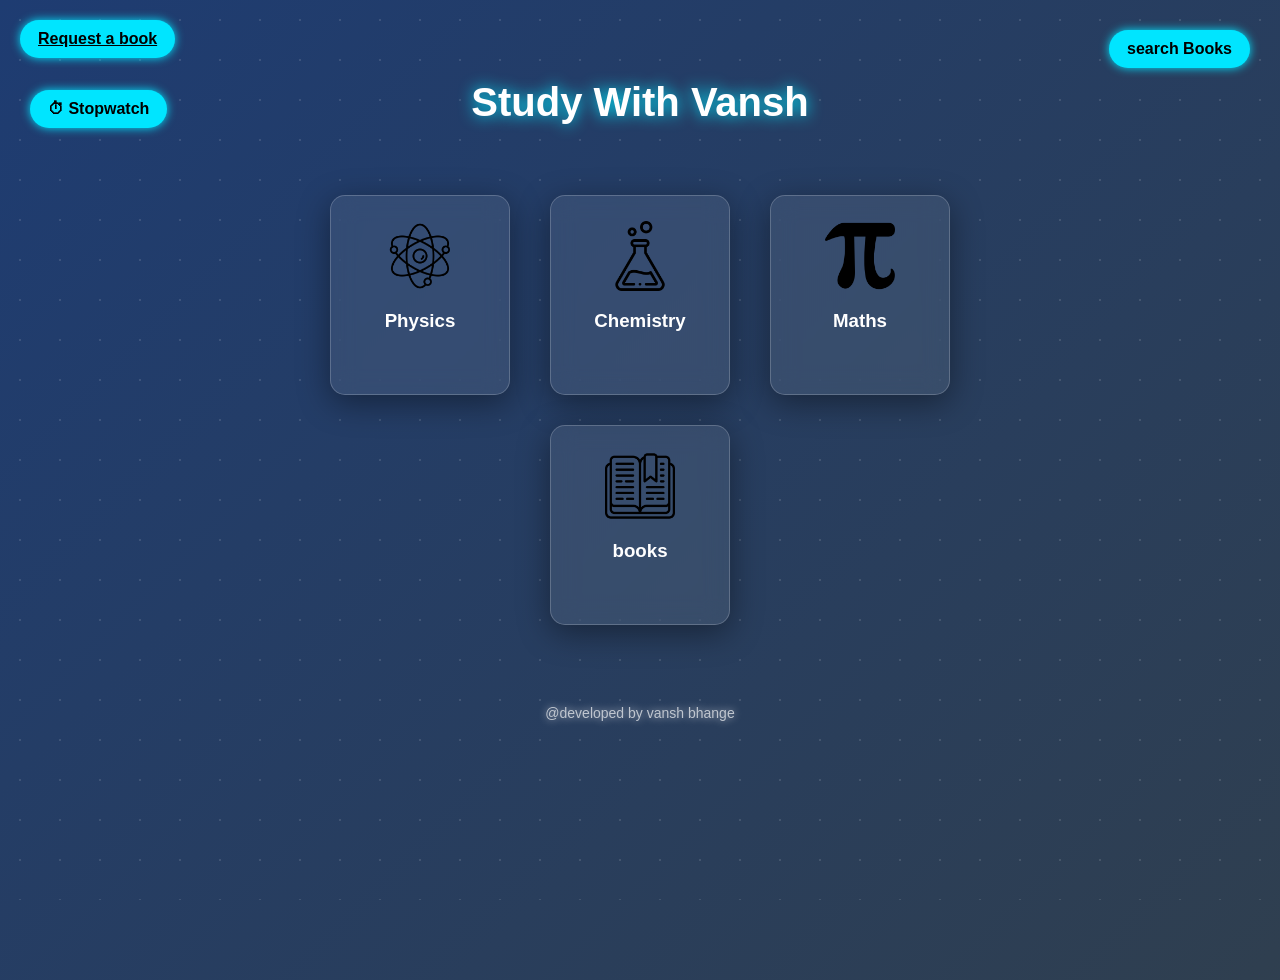
<file: index.html>
<!DOCTYPE html>
<html lang="en">
<head>
  <meta charset="UTF-8">
  <meta name="viewport" content="width=device-width, initial-scale=1.0">
  <title>study with vansh</title>
  <link rel="stylesheet" href="style.css">
</head>
<body>

  <main>
  <h1 class="title">Study With Vansh</h1>

  <div class="subjects-row">
    <!-- Physics Chemistry Maths cards -->
  </div>
</main>

<main>
  <div class="subjects-row">
  <div class="card" onclick="location.href='physics.html'">
    <img src="physics.png" alt="Physics">
    <h3>Physics</h3>
  </div>

  <div class="card" onclick="location.href='chemistry.html'">
    <img src="chemistry.png" alt="Chemistry">
    <h3>Chemistry</h3>
  </div>

  <div class="card" onclick="location.href='maths.html'">
    <img src="maths.png" alt="Maths">
    <h3>Maths</h3>
  </div>
</div>

<div class="subjects-row books-row">
  <div class="card" onclick="location.href='books.html'">
    <img src="novel.png" alt="books">
    <h3>books</h3>
  </div>

</main>

<footer class="credit">
  <p> @developed by vansh bhange </p>
</footer>

<button
onclick="location.href='search.html'" class="search-btn">
search Books
</button>

<button class="stopwatch-btn" onclick="location.href='timer.html'">
⏱ Stopwatch
</button>

<a href="https://docs.google.com/forms/d/e/1FAIpQLScFisFDfcOYE4NjZdFkjHiuyDfZxkX2OdVOrA8XzOOE-mxcrw/viewform?usp=publish-editor"
target="_blank" class="request-btn">
Request a book
</a>

</body>
</html>
</file>
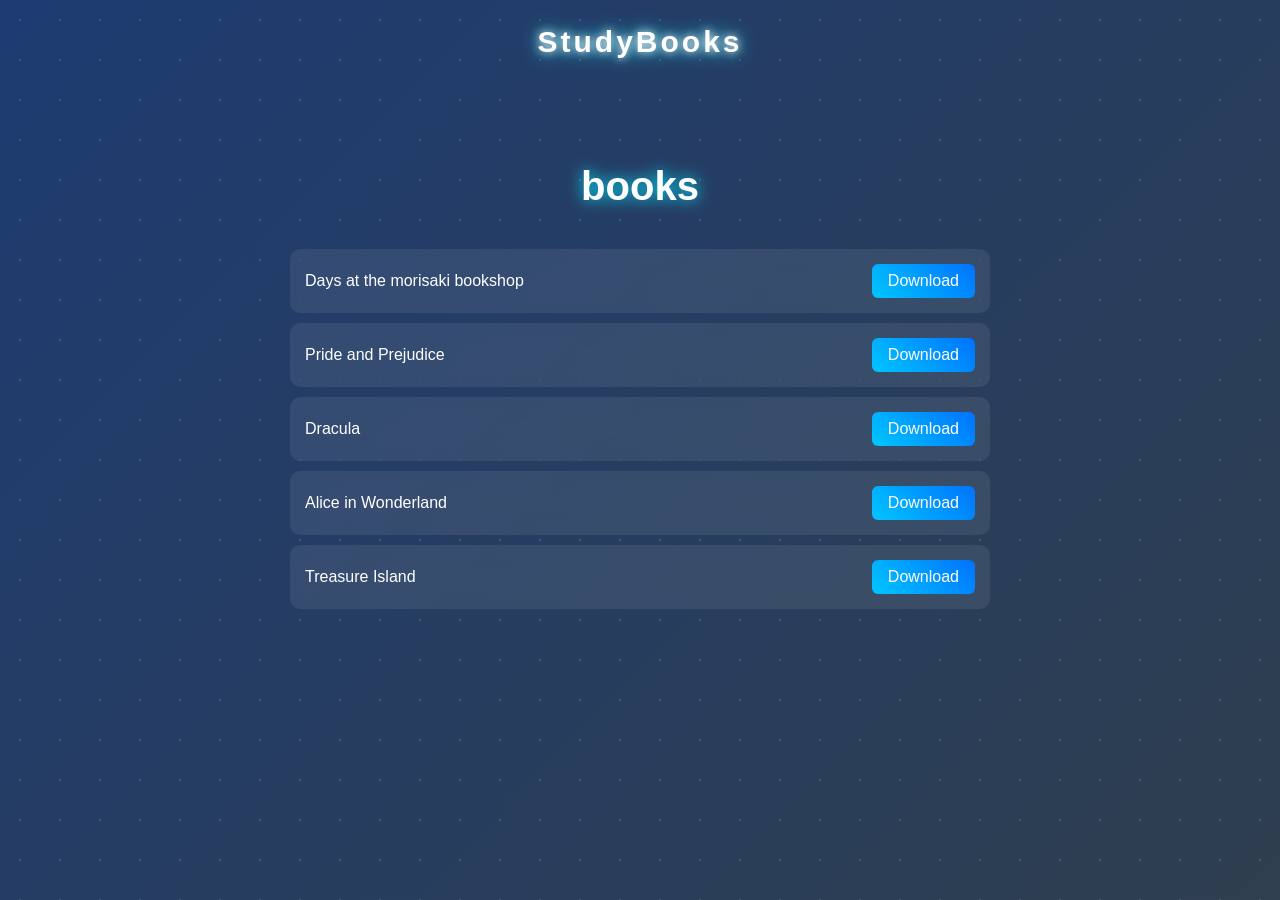
<file: books.html>
<!DOCTYPE html>
<html lang="en">
<head>
  <meta charset="UTF-8">
  <meta name="viewport" content="width=device-width, initial-scale=1.0">
  <title>Novels</title>
  <link rel="stylesheet" href="style.css">
</head>
<body>

<header>
  <div class="logo" onclick="location.href='index.html'">StudyBooks</div>
</header>

<main>
  <h1 class="title">books</h1>

  <div class="book-list">

    <div class="book">
      <span>Days at the morisaki bookshop</span>
      <a href="books/books/book1.pdf" download>Download</a>
    </div>

    <div class="book">
      <span>Pride and Prejudice</span>
      <a href="books/books/book2.pdf" download>Download</a>
    </div>

    <div class="book">
      <span>Dracula</span>
      <a href="books/books/novel3.pdf" download>Download</a>
    </div>

    <div class="book">
      <span>Alice in Wonderland</span>
      <a href="books/books/novel4.pdf" download>Download</a>
    </div>

    <div class="book">
      <span>Treasure Island</span>
      <a href="books/books/novel5.pdf" download>Download</a>
    </div>

  </div>
</main>

</body>
</html>
</file>
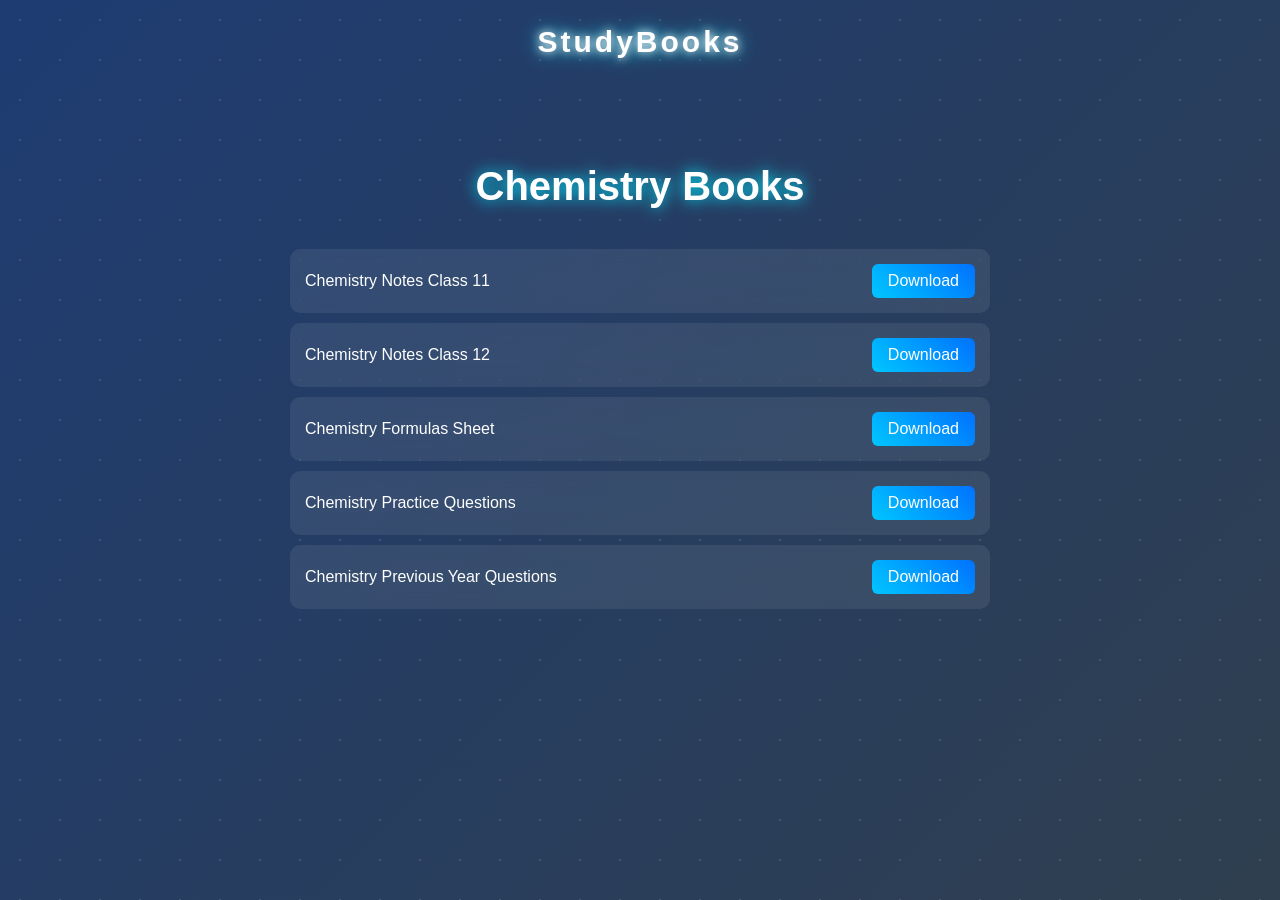
<file: chemistry.html>
<!DOCTYPE html>
<html lang="en">
<head>
  <meta charset="UTF-8">
  <meta name="viewport" content="width=device-width, initial-scale=1.0">
  <title>Chemistry Books</title>
  <link rel="stylesheet" href="style.css">
</head>
<body>

<header>
  <div class="logo" onclick="location.href='index.html'">StudyBooks</div>
</header>

<main>
  <h1 class="title">Chemistry Books</h1>

  <div class="book-list">
    <div class="book">
      <span>Chemistry Notes Class 11</span>
      <a href="books/chemistry/chem1.pdf" download>Download</a>
    </div>

    <div class="book">
      <span>Chemistry Notes Class 12</span>
      <a href="books/chemistry/chem2.pdf" download>Download</a>
    </div>

    <div class="book">
      <span>Chemistry Formulas Sheet</span>
      <a href="books/chemistry/chem3.pdf" download>Download</a>
    </div>

    <div class="book">
      <span>Chemistry Practice Questions</span>
      <a href="books/chemistry/chem4.pdf" download>Download</a>
    </div>

    <div class="book">
      <span>Chemistry Previous Year Questions</span>
      <a href="books/chemistry/chem5.pdf" download>Download</a>
    </div>
  </div>
</main>

</body>
</html>
</file>
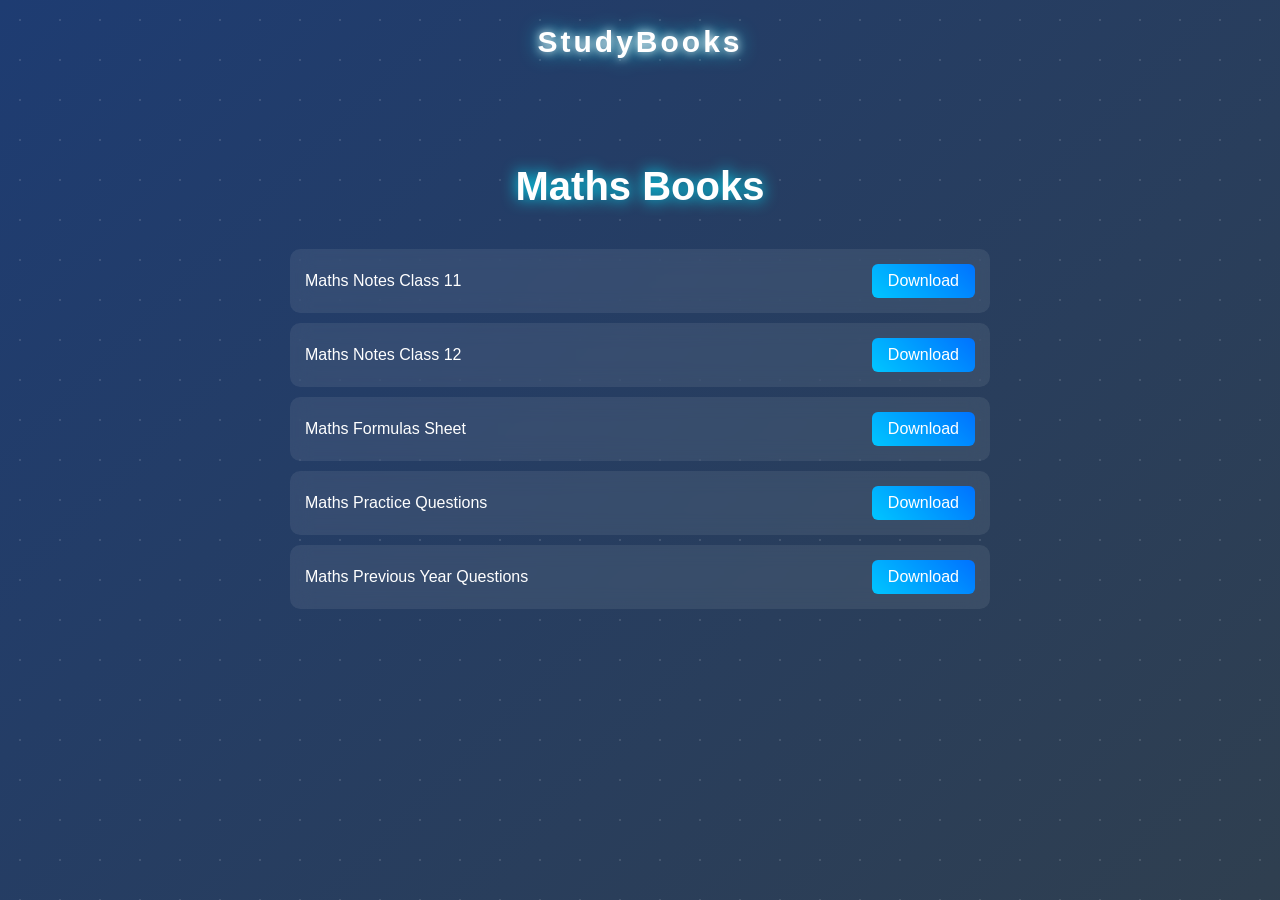
<file: maths.html>
<!DOCTYPE html>
<html lang="en">
<head>
  <meta charset="UTF-8">
  <meta name="viewport" content="width=device-width, initial-scale=1.0">
  <title>Maths Books</title>
  <link rel="stylesheet" href="style.css">
</head>
<body>

<header>
  <div class="logo" onclick="location.href='index.html'">StudyBooks</div>
</header>

<main>
  <h1 class="title">Maths Books</h1>

  <div class="book-list">
    <div class="book">
      <span>Maths Notes Class 11</span>
      <a href="books/maths/maths1.pdf" download>Download</a>
    </div>

    <div class="book">
      <span>Maths Notes Class 12</span>
      <a href="books/maths/maths2.pdf" download>Download</a>
    </div>

    <div class="book">
      <span>Maths Formulas Sheet</span>
      <a href="books/maths/maths3.pdf" download>Download</a>
    </div>

    <div class="book">
      <span>Maths Practice Questions</span>
      <a href="books/maths/maths4.pdf" download>Download</a>
    </div>

    <div class="book">
      <span>Maths Previous Year Questions</span>
      <a href="books/maths/maths5.pdf" download>Download</a>
    </div>
  </div>
</main>

</body>
</html>
</file>
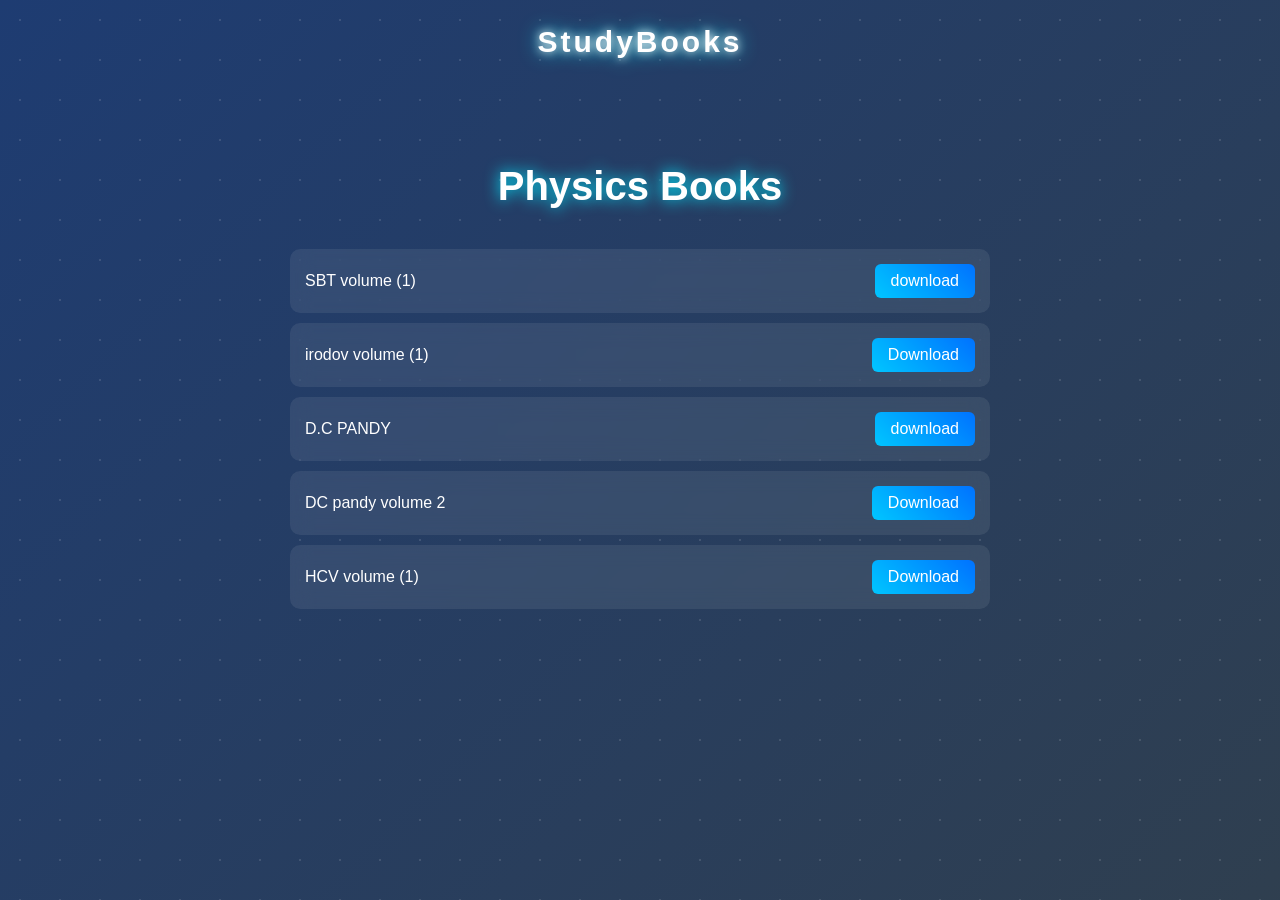
<file: physics.html>
<!DOCTYPE html>
<html lang="en">
<head>
  <meta charset="UTF-8">
  <meta name="viewport" content="width=device-width, initial-scale=1.0">
  <title>Physics Books</title>
  <link rel="stylesheet" href="style.css">
</head>
<body>

<header>
  <div class="logo" onclick="location.href='index.html'">StudyBooks</div>
</header>

<main>
  <h1 class="title">Physics Books</h1>

  <div class="book-list">
    <div class="book">
      <span>SBT volume (1)</span>
      <a
      href="https://www.scribd.com/document/695920246/Shashi-Bhushan-Tiwari-Main-PDF"
      target="_blank">download</a>
    </div>

    <div class="book">
      <span>irodov volume (1)</span>
      <a href="https://archive.org/embed/IrodovProblemsInGeneralPhysics"
      target="_blank">Download</a>
    </div>

    <div class="book">
      <span>D.C PANDY </span>
      <a
      href="https://archive.org/details/d.-c-pandy"
      target="_blank">download</a>
    </div>

    <div class="book">
      <span>DC pandy volume 2 </span></span>
      <a href="https://drive.google.com/file/d/1F29hauZiYReC9Ukh9VcAS1bMXfI7BwR_/view"
      target="_blank"download>Download</a>
    </div>

    <div class="book">
      <span>HCV volume (1)</span>
      <a href="https://readyourflow.com/category/classes/class-11/"
      target="_blank"download>Download</a>
    </div>
  </div>
</main>

</body>
</html>
</file>
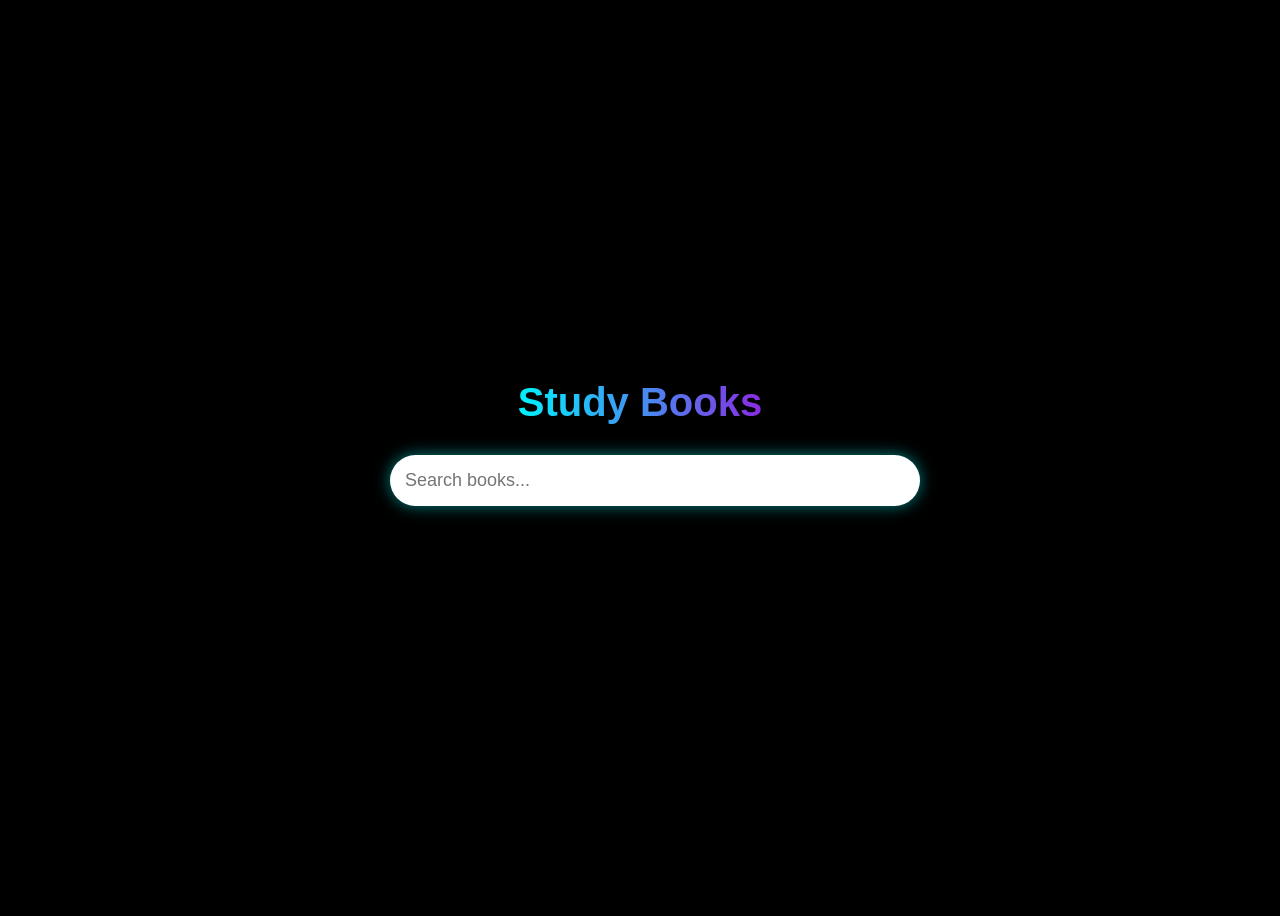
<file: search.html>
<!DOCTYPE html>
<html lang="en">
<head>
<meta charset="UTF-8">
<meta name="viewport" content="width=device-width, initial-scale=1.0">
<title>Search Books</title>

<style>

body{
background:black;
font-family:Arial;
color:white;
display:flex;
flex-direction:column;
align-items:center;
justify-content:center;
height:100vh;
}

/* Logo */

.logo{
font-size:40px;
font-weight:bold;
margin-bottom:30px;
background:linear-gradient(90deg,#00f2ff,#8a2be2);
-webkit-background-clip:text;
color:transparent;
}

/* Search Box */

.search-box{
width:60%;
max-width:500px;
position:relative;
}

.search-box input{
width:100%;
padding:15px;
border-radius:30px;
border:none;
font-size:18px;
outline:none;
box-shadow:0 0 15px rgba(0,255,255,0.5);
transition:0.3s;
}

.search-box input:focus{
box-shadow:0 0 25px #00f2ff;
transform:scale(1.05);
}

/* Results */

.results{
margin-top:30px;
width:60%;
max-width:600px;
}

.result-item{
background:#111;
padding:15px;
margin:10px 0;
border-radius:10px;
cursor:pointer;
transition:0.3s;
}

.result-item:hover{
background:#1f1f1f;
transform:scale(1.05);
box-shadow:0 0 10px #00f2ff;
}

</style>
</head>

<body>

<div class="logo">Study Books</div>

<div class="search-box">
<input type="text" id="searchInput" placeholder="Search books..." onkeyup="searchBooks()">
</div>

<div class="results" id="results"></div>

<script>

let books = [

{title:"SBT volume (1)", link:"VANSH"},
{title:"irodov volume (1)", link:"VANSH"},
{title:"DC pandy",
link:"https://archive.org/details/d.-c-pandy"},
{title:"DC pandy volume 2",
link:"https://drive.google.com/file/d/1F29hauZiYReC9Ukh9VcAS1bMXfI7BwR_/view"},

{title:"Chemistry Notes Class 11", link:"VANSH"},
{title:"Chemistry Notes Class 12", link:"VANSH"},

{title:"Maths Notes Class 11", link:"VANSH"},
{title:"Maths Notes Class 12", link:"VANSH"},

{title:"Motivational Novel", link:"VANSH"}

];

function searchBooks(){

let input = document.getElementById("searchInput").value.toLowerCase();
let results = document.getElementById("results");

results.innerHTML="";

if(input.length === 0){
return;
}

books.forEach(book => {

if(book.title.toLowerCase().includes(input)){

let div = document.createElement("div");
div.className="result-item";
div.innerText=book.title;

div.onclick=()=>{
window.open(book.link,"_blank");
};

results.appendChild(div);

}

});

}

</script>

</body>
</html>
</file>
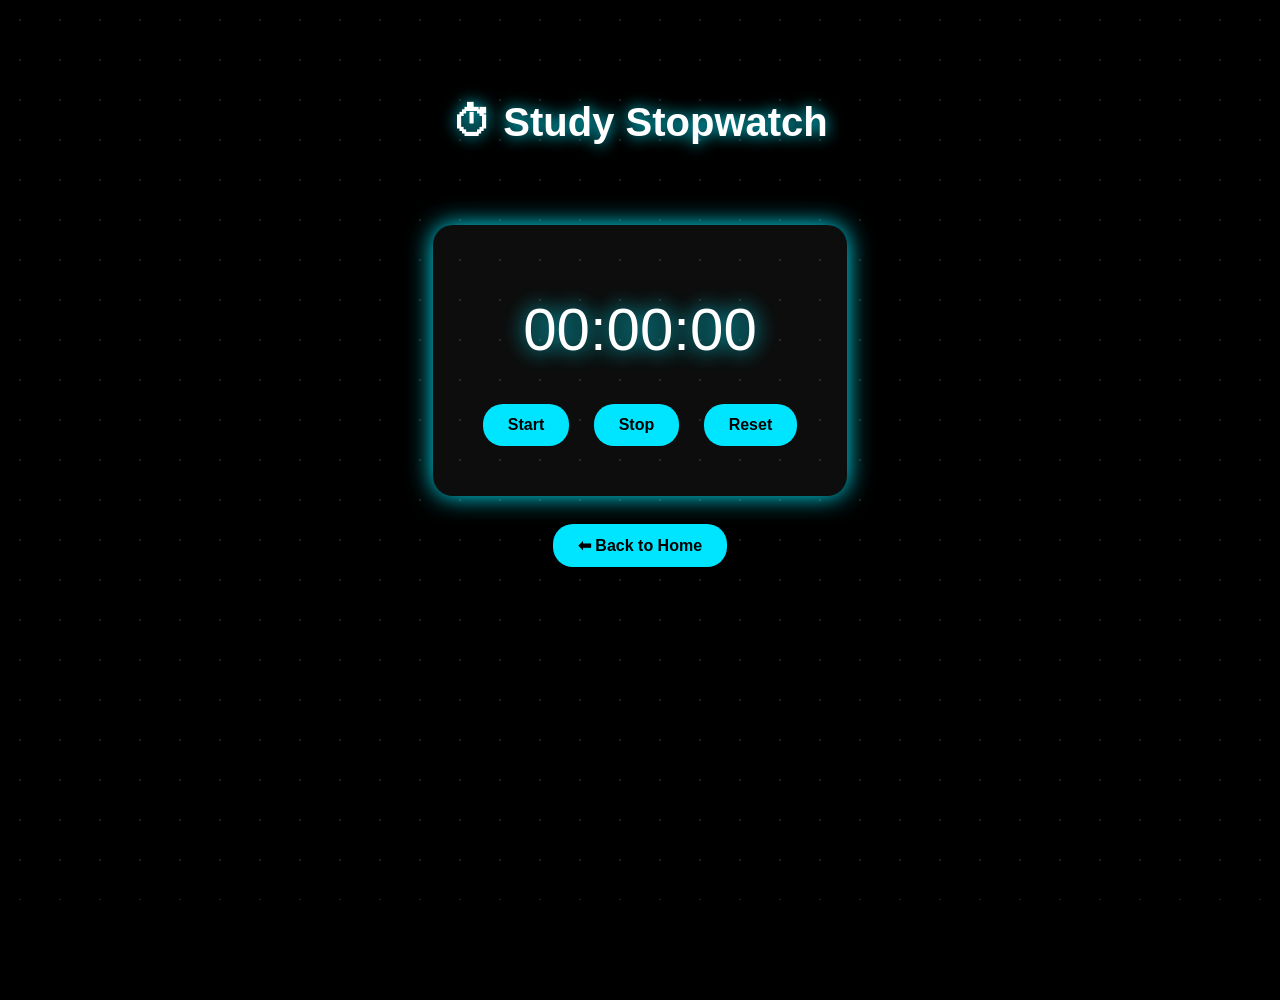
<file: timer.html>
<!DOCTYPE html>
<html>

<head>
<title>Study Timer</title>

<!-- CSS link -->
<link rel="stylesheet" href="style.css">

<style>

body{
background:black;
color:white;
font-family:Arial;
text-align:center;
margin-top:100px;
}

/* title */

.title{
font-size:40px;
text-shadow:0 0 15px #00eaff;
animation:glow 2s infinite alternate;
}

@keyframes glow{
from{ text-shadow:0 0 10px #00eaff;}
to{ text-shadow:0 0 25px #00eaff;}
}

/* timer box */

.timer-box{
margin-top:40px;
padding:40px;
display:inline-block;
border-radius:20px;
background:rgba(255,255,255,0.05);
box-shadow:0 0 25px #00eaff;
}

/* time */

#time{
font-size:60px;
margin:30px 0;
text-shadow:0 0 20px #00eaff;
}

/* buttons */

button{
padding:12px 25px;
margin:10px;
border:none;
border-radius:20px;
background:#00e5ff;
color:black;
font-weight:bold;
cursor:pointer;
transition:0.3s;
}

button:hover{
transform:scale(1.1);
box-shadow:0 0 20px #00e5ff;
}

</style>

</head>

<body>

<h1 class="title">⏱ Study Stopwatch</h1>

<div class="timer-box">

<div id="time">00:00:00</div>

<button onclick="startTimer()">Start</button>
<button onclick="stopTimer()">Stop</button>
<button onclick="resetTimer()">Reset</button>

</div>

<br><br>

<button onclick="location.href='index.html'">⬅ Back to Home</button>

<script>

let seconds = 0;
let timer = null;
let running = false;

function startTimer(){

if(!running){

running = true;

timer = setInterval(function(){

seconds++;

let hrs = Math.floor(seconds / 3600);
let mins = Math.floor((seconds % 3600) / 60);
let secs = seconds % 60;

hrs = String(hrs).padStart(2,'0');
mins = String(mins).padStart(2,'0');
secs = String(secs).padStart(2,'0');

document.getElementById("time").innerText =
hrs + ":" + mins + ":" + secs;

},1000);

}

}

function stopTimer(){

clearInterval(timer);
running = false;

}

function resetTimer(){

clearInterval(timer);
running = false;
seconds = 0;

document.getElementById("time").innerText = "00:00:00";

}

</script>

</body>

</html>
</file>
<file: style.css>
*{
margin:0;
padding:0;
box-sizing:border-box;
font-family:Arial, Helvetica, sans-serif;
}

/* BODY */

body{
background:linear-gradient(-45deg,#000000,#32393b,#354044,#1e3c72);
background-size:400% 400%;
animation:bgMove 12s ease infinite;
color:white;
min-height:100vh;
}

/* BACKGROUND ANIMATION */

@keyframes bgMove{
0%{background-position:0% 50%;}
50%{background-position:100% 50%;}
100%{background-position:0% 50%;}
}

/* PARTICLES */

body::before{
content:"";
position:fixed;
top:0;
left:0;
width:100%;
height:100%;
background-image:radial-gradient(white 1px, transparent 1px);
background-size:40px 40px;
opacity:0.12;
animation:particles 25s linear infinite;
z-index:-1;
}

@keyframes particles{
from{transform:translateY(0);}
to{transform:translateY(-200px);}
}

/* HEADER */

header{
padding:25px;
text-align:center;
}

/* LOGO */

.logo{
font-size:30px;
font-weight:bold;
letter-spacing:3px;
text-shadow:0 0 10px #fff,0 0 20px #00eaff;
}

/* TITLE */

.title{
text-align:center;
margin-top:80px;
margin-bottom:10px;
font-size:30px;
text-shadow:0 0 10px #00eaff;
}

/* SUBJECT ROW */

.subjects-row{
display:flex;
justify-content:center;
gap:40px;
flex-wrap:wrap;
margin-bottom:30px;
}

p{
  margin:5px 0;
}

/* CARD */

.card{
width:180px;
height:200px;
text-align:center;
border-radius:15px;
cursor:pointer;
transition:0.4s;

background:rgba(255,255,255,0.08);
backdrop-filter:blur(12px);
border:1px solid rgba(255,255,255,0.2);

box-shadow:0 8px 32px rgba(0,0,0,0.4);
}

/* CARD IMAGE */

.card img{
width:70px;
margin-top:25px;
transition:0.4s;
}

/* CARD TEXT */

.card h3{
margin-top:15px;
color:white;
}

/* CARD HOVER */

.card:hover{
transform:translateY(-12px) scale(1.05) rotateX(5deg) rotateY(-5deg);
box-shadow:0 0 30px rgba(0,255,255,0.8);
}

/* IMAGE HOVER */

.card:hover img{
transform:scale(1.1);
}

/* NOVEL ROW */

.books-row{
display:flex;
justify-content:center;
}

/* PAGE FADE */

main{
animation:fadeIn 1s ease;
}

@keyframes fadeIn{
from{
opacity:0;
transform:translateY(20px);
}
to{
opacity:1;
transform:translateY(0);
}
}

/* BOOK LIST */

.book-list{
max-width:700px;
margin:auto;
}

/* BOOK ITEM */

.book{
display:flex;
justify-content:space-between;
align-items:center;
background:rgba(255,255,255,0.08);
padding:15px;
border-radius:10px;
margin-bottom:10px;
backdrop-filter:blur(10px);
}

/* DOWNLOAD BUTTON */

.book a{
text-decoration:none;
color:white;
background:linear-gradient(45deg,#00c6ff,#0072ff);
padding:8px 16px;
border-radius:6px;
transition:0.3s;
}

/* BUTTON HOVER */

.book a:hover{
box-shadow:0 0 15px #00eaff;
transform:scale(1.05);
}

/* DARK LIGHT BUTTON */

#modeToggle{
position:absolute;
top:20px;
right:20px;
padding:8px 12px;
border:none;
border-radius:8px;
cursor:pointer;
font-size:18px;
background:rgba(255,255,255,0.2);
color:white;
}

/* LIGHT MODE */

.light-mode{
background:white;
color:black;
}

.light-mode .card{
background:#f2f2f2;
color:black;
}

.light-mode .book{
background:#f2f2f2;
color:black;
}

.light-mode .book a{
background:#0072ff;
}

.credit{
  text-align:center;
  margin-top:60px;
  padding:15px;
  font-size:14px;
  opacity:0.7;
}

.credit p{
  text-shadow:0 0 8px #fff
}

.search-btn{
position:fixed;
top:20px;
right:20px;
padding:10px 18px;
border:none;
border-radius:20px;
background:#00e5ff;
color:black;
font-weight:bold;
cursor:pointer;
box-shadow:0 0 10px #00e5ff;
transition:0.3s;
}

.search-btn:hover{
transform:scale(1.1);
box-shadow:0 0 20px #00e5ff;
}

.request-btn{
position:fixed;
top:20px;
left:20px;
padding:10px 18px;
border:none;
border-radius:20px;
background:#00e5ff;
color:black;
font-weight:bold;
cursor:pointer;
box-shadow:0 0 10px #00e5ff;
transition:0.3s;
}

.request-btn:hover{
transform:scale(1.1);
box-shadow:0 0 20px #00e5ff;
}

/* Title */

.title{
font-size:40px;
text-shadow:0 0 15px #00eaff;
margin-bottom:40px;
animation:glow 2s infinite alternate;
}

@keyframes glow{
from{
text-shadow:0 0 10px #00eaff;
}
to{
text-shadow:0 0 30px #00eaff;
}
}

/* Timer box */

.timer-box{
padding:40px;
border-radius:20px;
background:rgba(255,255,255,0.05);
box-shadow:0 0 30px #00eaff;
}

/* BIG Timer */

#time{
font-size:15vw;
text-shadow:0 0 40px #00eaff;
margin-bottom:40px;
animation:flipIn 0.6s;
}

/* Flip animation */

@keyframes flipIn{

0%{
transform:rotateX(90deg);
opacity:0;
}

50%{
transform:rotateX(-20deg);
}

100%{
transform:rotateX(0deg);
opacity:1;
}

}

/* Buttons */

button{
padding:12px 25px;
margin:10px;
border:none;
border-radius:25px;
background:#00e5ff;
color:black;
font-weight:bold;
font-size:16px;
cursor:pointer;
transition:0.3s;
}

/* Button hover */

button:hover{
transform:scale(1.1);
box-shadow:0 0 20px #00e5ff;
}

/* Button click */

button:active{
transform:scale(0.95);
}

/* Stopwatch button */

.stopwatch-btn{
position:fixed;
top:80px;
left:20px;
padding:10px 18px;
border:none;
border-radius:20px;
background:#00e5ff;
color:black;
font-weight:bold;
cursor:pointer;
box-shadow:0 0 10px #00e5ff;
transition:0.3s;
z-index:1000;
}

.stopwatch-btn:hover{
transform:scale(1.1);
box-shadow:0 0 20px #00e5ff;
}

/* Mobile Responsive */

@media (max-width:768px){

.title{
font-size:22px;
margin-top:60px;
}

.container{
flex-direction:column;
align-items:center;
}

.card{
width:90%;
margin:10px 0;
}

.search-btn{
top:15px;
right:15px;
padding:8px 14px;
font-size:14px;
}

.stopwatch-btn{
top:70px;
left:15px;
padding:8px 14px;
font-size:14px;
}

button{
padding:8px 12px;
font-size:14px;
}

img{
width:100%;
height:auto;
}

}
</file>
